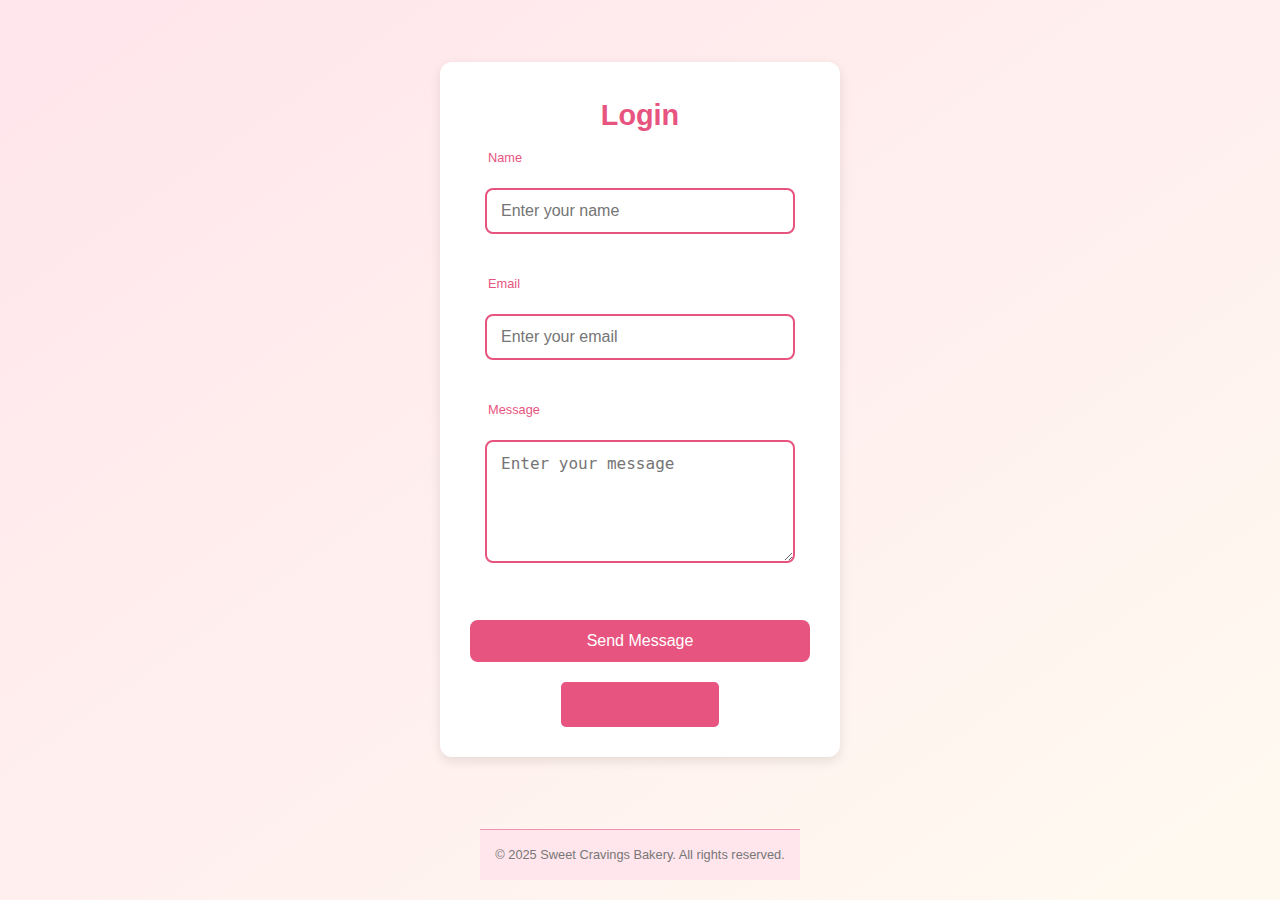
<file: Login.html>
<!DOCTYPE html>
<html lang="en">
<head>
  <meta charset="UTF-8" />
  <meta name="viewport" content="width=device-width, initial-scale=1.0"/>
  <title>Login Form</title>
  <link rel="stylesheet" href="style.css">
</head>
<body>

  <div class="container">
    <h2>Login</h2>
    <form class="contact-form">
      <div class="input-group">
        <label for="name">Name</label>
        <input type="text" id="name" placeholder="Enter your name" required>
      </div>
      <div class="input-group">
        <label for="email">Email</label>
        <input type="email" id="email" placeholder="Enter your email" required>
      </div>
      <div class="input-group">
        <label for="message">Message</label>
        <textarea id="message" rows="5" placeholder="Enter your message" required></textarea>
      </div>
      <button type="submit">Send Message</button>
    </form>

    <!-- Go Back Button -->
    <a href="index.html" class="back-btn">⬅ Back to Home</a>
  </div>
   <!-- Footer -->
  <footer>
    <p>© 2025 Sweet Cravings Bakery. All rights reserved.</p>
  </footer>
<script>
const formContainer = document.querySelector('.container');

const observer = new IntersectionObserver(entries => {
  entries.forEach(entry => {
    if (entry.isIntersecting) {
      entry.target.style.opacity = '1';
      entry.target.style.transform = 'translateY(0)';
    }
  });
}, {
  threshold: 0.1
});

observer.observe(formContainer);
</script>
</body>
</html>
</file>
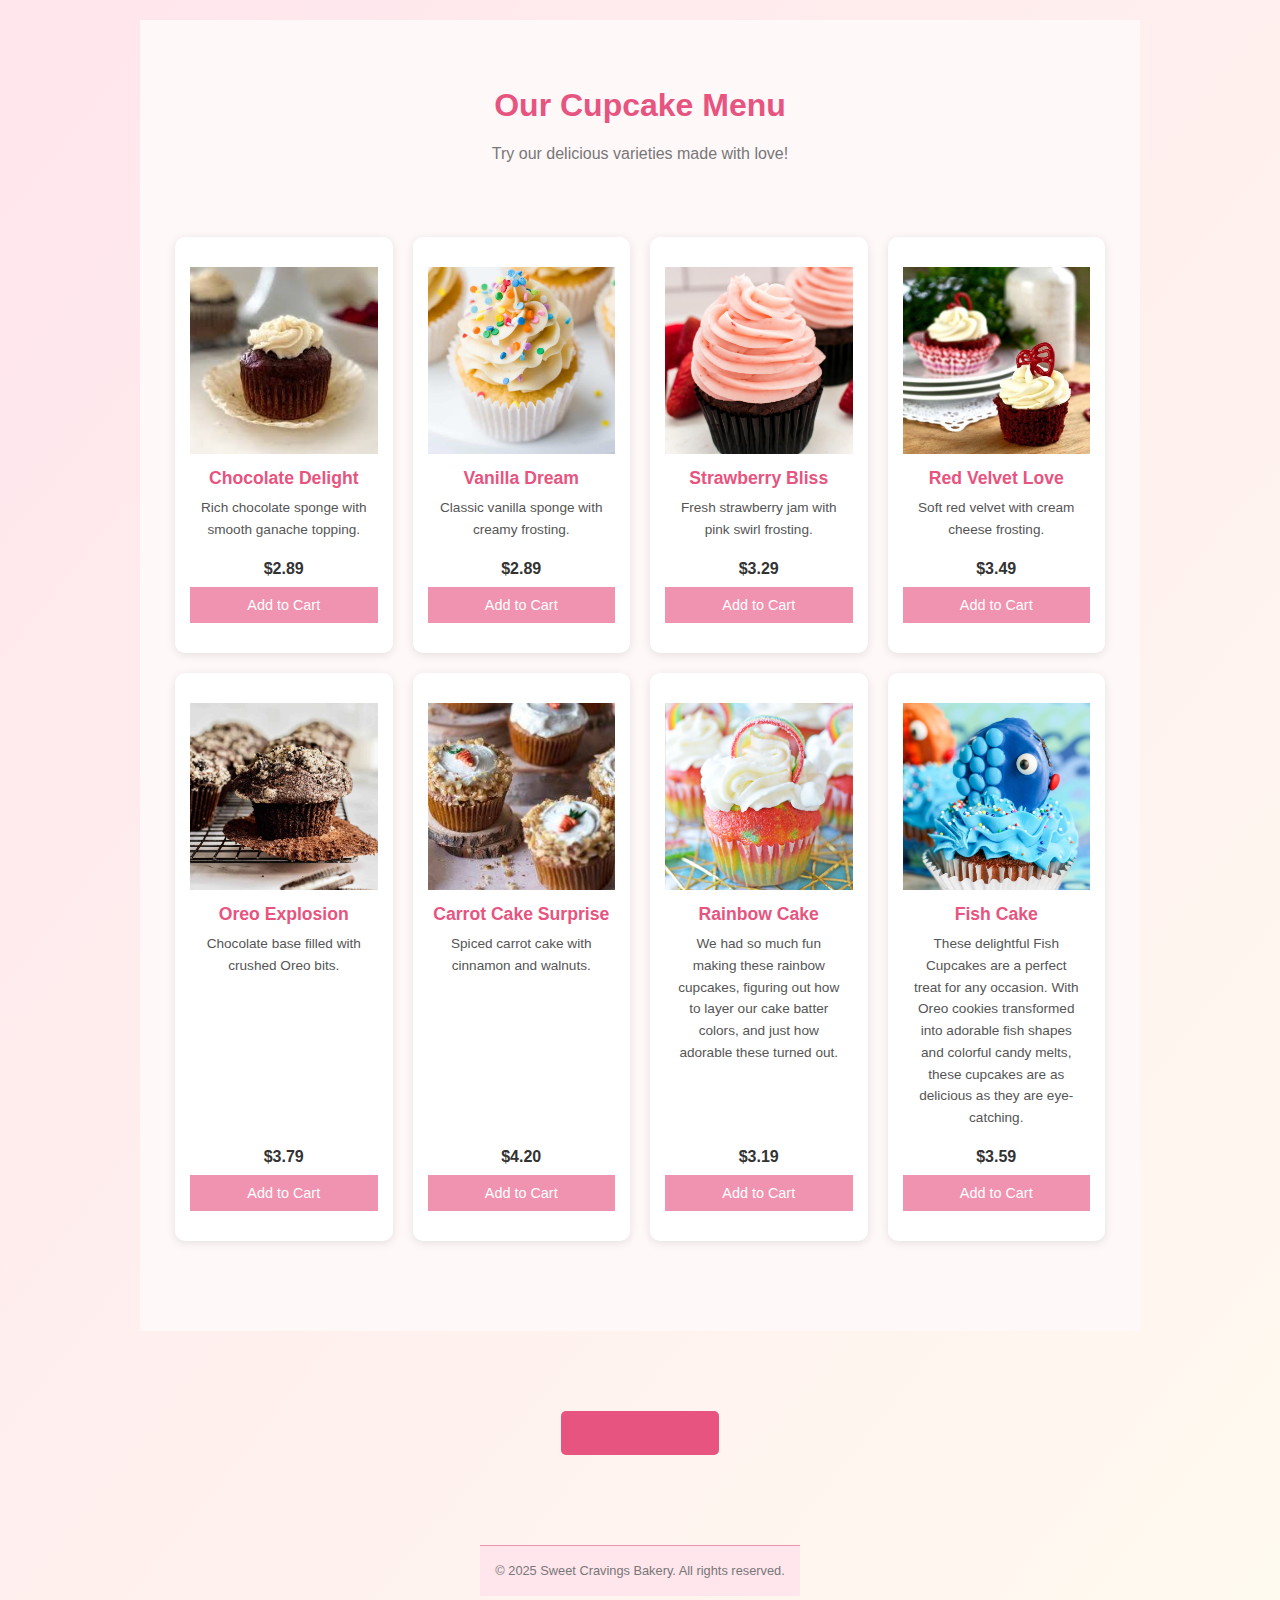
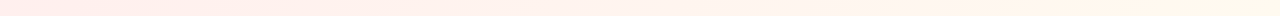
<file: Menu.html>
<!DOCTYPE html>
<html lang="en">
<head>
  <meta charset="UTF-8" />
  <meta name="viewport" content="width=device-width, initial-scale=1.0"/>
  <title>Delicious Cupcakes</title>
  <link rel="stylesheet" href="style.css" />
</head>
<body>

<!-- Menu Section -->
<section class="menu-section">
  <h2>Our Cupcake Menu</h2>
  <p class="menu-subtitle">Try our delicious varieties made with love!</p>

  <div class="menu-grid">
    <!-- Cupcake Items -->
    <div class="menu-item">
      <img src="Chocolate.jpg" alt="Chocolate Cupcake">
      <h3>Chocolate Delight</h3>
      <p>Rich chocolate sponge with smooth ganache topping.</p>
      <span class="price">$2.89</span>
      <button onclick="addToCart('Chocolate Delight')">Add to Cart</button>
    </div>

    <div class="menu-item">
      <img src="Vanilla.jpg" alt="Vanilla Cupcake">
      <h3>Vanilla Dream</h3>
      <p>Classic vanilla sponge with creamy frosting.</p>
      <span class="price">$2.89</span>
      <button onclick="addToCart('Vanilla Dream')">Add to Cart</button>
    </div>

    <div class="menu-item">
      <img src="Strawberry.jpg" alt="Strawberry Cupcake">
      <h3>Strawberry Bliss</h3>
      <p>Fresh strawberry jam with pink swirl frosting.</p>
      <span class="price">$3.29</span>
      <button onclick="addToCart('Strawberry Bliss')">Add to Cart</button>
    </div>

    <div class="menu-item">
      <img src="RV.jpg" alt="Red Velvet Cupcake">
      <h3>Red Velvet Love</h3>
      <p>Soft red velvet with cream cheese frosting.</p>
      <span class="price">$3.49</span>
      <button onclick="addToCart('Red Velvet Love')">Add to Cart</button>
    </div>

    <div class="menu-item">
      <img src="Oreo.jpg" alt="Oreo Cupcake">
      <h3>Oreo Explosion</h3>
      <p>Chocolate base filled with crushed Oreo bits.</p>
      <span class="price">$3.79</span>
      <button onclick="addToCart('Oreo Explosion')">Add to Cart</button>
    </div>

    <div class="menu-item">
      <img src="Carrot.jpg" alt="Carrot Cake Cupcake">
      <h3>Carrot Cake Surprise</h3>
      <p>Spiced carrot cake with cinnamon and walnuts.</p>
      <span class="price">$4.20</span>
      <button onclick="addToCart('Carrot Cake Surprise')">Add to Cart</button>
    </div>

    <div class="menu-item">
      <img src="Rainbow.jpg" alt="Lemon Cupcake">
      <h3>Rainbow Cake</h3>
      <p>We had so much fun making these rainbow cupcakes, figuring out how to layer our cake batter colors, and just how adorable these turned out.</p>
      <span class="price">$3.19</span>
      <button onclick="addToCart('Zesty Lemon Burst')">Add to Cart</button>
    </div>

    <div class="menu-item">
      <img src="Fish.jpg" alt="Mint Cupcake">
      <h3>Fish Cake</h3>
      <p>These delightful Fish Cupcakes are a perfect treat for any occasion. With Oreo cookies transformed into adorable fish shapes and colorful candy melts, these cupcakes are as delicious as they are eye-catching.</p>
      <span class="price">$3.59</span>
      <button onclick="addToCart('Mint Chocolate Chip')">Add to Cart</button>
    </div>
  </div>
</section>

<!-- Back Button -->
<div class="back-button-container">
  <a href="index.html" class="back-btn">⬅ Back to Home</a>
</div>
 <!-- Footer -->
  <footer>
    <p>© 2025 Sweet Cravings Bakery. All rights reserved.</p>
  </footer>

<script>
  function addToCart(itemName) {
    alert(itemName + " has been added to your cart!");
    // You can enhance this later with actual cart functionality
  }
</script>

</body>
</html>
</file>
<file: style.css>
/* Reset */
* {
  margin: 0;
  padding: 0;
  box-sizing: border-box;
}

body {
  font-family: 'Segoe UI', sans-serif;
  background: linear-gradient(to bottom right, #ffe5ec, #fffaf0);
  color: #333;
  line-height: 1.6;
  min-height: 100vh;
  display: flex;
  flex-direction: column;
  align-items: center;
  justify-content: center;
  padding: 20px;
}

a {
  text-decoration: none;
  color: inherit;
}

/* Header */
header {
  text-align: center;
  padding: 20px 15px;
  animation: fadeInDown 1s ease-in-out;
}
header 
header h1 {
  font-size: 1.8rem;
  color: #e75480;
}

header p {
  font-size: 0.9rem;
  color: #555;
}

@keyframes fadeInDown {
  from { opacity: 0; transform: translateY(-20px); }
  to { opacity: 1; transform: translateY(0); }
}

/* Navigation */
nav {
  display: flex;
  justify-content: center;
  gap: 25px;
  background: #fff0f5;
  padding: 10px 20px;
  position: sticky;
  top: 0;
  z-index: 10;
  box-shadow: 0 2px 5px rgba(0, 0, 0, 0.1);
}

.nav-link {
  color: #e75480;
  font-weight: bold;
  transition: color 0.3s ease;
}

.nav-link:hover {
  color: #c53d6b;
}

/* Sections */
section,
div {
  max-width: 1000px;
  margin: auto;
  padding: 30px 15px;
  animation: fadeInUp 1s ease-in-out;
}

@keyframes fadeInUp {
  from { opacity: 0; transform: translateY(20px); }
  to { opacity: 1; transform: translateY(0); }
}
/* Background container */
.cupcake-bg {
  position: fixed;
  top: 0;
  left: 0;
  width: 100%;
  height: 100%;
  pointer-events: none; /* So cupcakes don't block clicks */
  overflow: hidden;
  z-index: 0;
  background: linear-gradient(to bottom right, #fcefee, #fff0f6);
}

/* Cupcake styles */
.cupcake {
  position: absolute;
  width: 80px;
  opacity: 0.2;
  animation: float linear infinite;
  will-change: transform;
}

/* Individual cupcake animations */
.cupcake1 {
  top: 10%;
  left: 10%;
  animation-duration: 25s;
  animation-delay: 0s;
  animation-timing-function: linear;
}

.cupcake2 {
  top: 30%;
  left: 70%;
  animation-duration: 30s;
  animation-delay: 2s;
}

.cupcake3 {
  top: 60%;
  left: 40%;
  animation-duration: 35s;
  animation-delay: 4s;
}

.cupcake4 {
  top: 80%;
  left: 20%;
  animation-duration: 40s;
  animation-delay: 6s;
}

/* Floating Animation */
@keyframes float {
  0% {
    transform: translateY(0px) rotate(0deg);
    opacity: 0.2;
  }
  50% {
    transform: translateY(-30px) rotate(10deg);
    opacity: 0.4;
  }
  100% {
    transform: translateY(0px) rotate(-10deg);
    opacity: 0.2;
  }
}
/* Cupcake Menu */
.menu-section {
  padding: 60px 20px;
  text-align: center;
  background-color: #fff8f9;
}

.menu-section h2 {
  font-size: 2rem;
  margin-bottom: 10px;
  color: #e75480;
}

.menu-section .menu-subtitle {
  font-size: 1rem;
  color: #777;
  margin-bottom: 40px;
}

.menu-grid {
  display: grid;
  grid-template-columns: repeat(auto-fit, minmax(200px, 1fr));
  gap: 20px;
  max-width: 1200px;
  margin: 0 auto;
}

.menu-item {
  background: white;
  border-radius: 10px;
  box-shadow: 0 2px 10px rgba(0, 0, 0, 0.1);
  overflow: hidden;
  transition: transform 0.3s ease;
  display: flex;
  flex-direction: column;
  justify-content: space-between;
  height: 100%;
  text-align: center;
}

.menu-item:hover {
  transform: scale(1.02);
}

.menu-item img {
  width: 100%;
  height: auto;
}

.menu-item h3 {
  margin: 10px 0 5px;
  color: #e75480;
  font-size: 1.1rem;
}

.menu-item p {
  font-size: 0.85rem;
  color: #555;
  padding: 0 10px 10px;
  flex-grow: 1;
}

.menu-item .price {
  font-weight: bold;
  color: #333;
  display: block;
  margin: 5px 0;
}

.menu-item button {
  background-color: #f093b0;
  color: white;
  border: none;
  padding: 10px;
  width: 100%;
  font-size: 0.9rem;
  cursor: pointer;
  transition: background-color 0.3s ease;
}

.menu-item button:hover {
  background-color: #d87ba0;
}

/* Back Button */
.back-button-container {
  text-align: center;
  margin: 30px 0;
}

.back-btn {
  background: #e75480;
  color: white;
  padding: 10px 20px;
  text-decoration: none;
  border-radius: 5px;
  font-size: 1rem;
  transition: background-color 0.3s ease;
}

.back-btn:hover {
  background-color: #c73e6c;
}

/* Cart */
#cart {
  text-align: center;
}

#cart-items ul {
  list-style: none;
  padding: 0;
}

#cart-items li {
  padding: 10px;
  border-bottom: 1px solid #eee;
}

/* Contact Us */
/* Contact Box */
.contact-box {
  display: flex;
  justify-content: center;
  gap: 20px;
  flex-wrap: wrap;
  background-color: #fff0f5;
  padding: 30px;
  border-radius: 12px;
  box-shadow: 0 4px 12px rgba(0, 0, 0, 0.1);
  margin: auto;
  max-width: 900px;
  border: 1px solid #ffe5ec;
}

.contact-item {
  background: white;
  padding: 20px;
  border-radius: 10px;
  text-align: center;
  width: 250px;
  box-shadow: 0 2px 8px rgba(0, 0, 0, 0.05);
  transition: transform 0.3s ease, box-shadow 0.3s ease;
}

.contact-item h3 {
  color: #e75480;
  margin-bottom: 10px;
  font-size: 1rem;
}

.contact-item p {
  font-size: 0.95rem;
  color: #555;
  line-height: 1.5;
}

.contact-item a {
  color: #e75480;
  text-decoration: none;
}

.contact-item:hover {
  transform: translateY(-5px);
  box-shadow: 0 6px 16px rgba(0, 0, 0, 0.1);
}

/* Footer */
footer {
  background: #ffe5ec;
  text-align: center;
  padding: 15px;
  font-size: 0.8rem;
  color: #777;
  border-top: 1px solid #f093b0;
  margin-top: 30px;
}

/* Responsive */
@media (max-width: 600px) {
  nav {
    flex-direction: column;
    gap: 10px;
  }
}
/* Reset */
* {
  margin: 0;
  padding: 0;
  box-sizing: border-box;
}

body {
  font-family: 'Segoe UI', sans-serif;
  background-color: #ffe5ec; /* Light pink background */
  color: #333;
  line-height: 1.6;
  min-height: 100vh;
  display: flex;
  justify-content: center;
  align-items: center;
  padding: 20px;
}

a {
  text-decoration: none;
  color: inherit;
}

/* Container */
.container {
  background: white;
  padding: 30px;
  border-radius: 12px;
  box-shadow: 0 4px 12px rgba(0, 0, 0, 0.1);
  width: 100%;
  max-width: 400px;
  text-align: center;
  animation: fadeInUp 1s ease-in-out;
}

@keyframes fadeInUp {
  from {
    opacity: 0;
    transform: translateY(20px);
  }
  to {
    opacity: 1;
    transform: translateY(0);
  }
}

/* Heading */
.container h2 {
  font-size: 1.8rem;
  color: #e75480;
  margin-bottom: 20px;
}

/* Input Groups */
.input-group {
  position: relative;
  margin-bottom: 20px;
}

.input-group label {
  position: absolute;
  top: -10px;
  left: 12px;
  background: white;
  padding: 0 6px;
  font-size: 0.8rem;
  color: #e75480;
  pointer-events: none;
  transition: all 0.3s ease;
}

.input-group input,
.input-group textarea {
  width: 100%;
  padding: 12px 14px;
  border: 2px solid #e75480;
  border-radius: 8px;
  outline: none;
  font-size: 1rem;
  transition: border-color 0.3s ease;
}

.input-group input:focus,
.input-group textarea:focus {
  border-color: #f093b0;
  box-shadow: 0 0 8px rgba(231, 84, 128, 0.3);
}

/* Label float up on focus */
.input-group input:focus + label,
.input-group input:not(:placeholder-shown) + label,
.input-group textarea:focus + label,
.input-group textarea:not(:placeholder-shown) + label {
  top: -18px;
  left: 6px;
  font-size: 0.75rem;
  color: #d87ba0;
}

/* Submit Button */
button[type="submit"] {
  background-color: #e75480;
  color: white;
  border: none;
  padding: 12px 20px;
  width: 100%;
  font-size: 1rem;
  border-radius: 8px;
  cursor: pointer;
  transition: background-color 0.3s ease, transform 0.2s ease;
}

button[type="submit"]:hover {
  background-color: #d87ba0;
  transform: translateY(-2px);
  box-shadow: 0 4px 12px rgba(0, 0, 0, 0.1);
}

/* Back Button */
.back-btn {
  display: inline-block;
  margin-top: 20px;
  color: #e75480;
  text-decoration: none;
  font-weight: bold;
  font-size: 0.95rem;
  transition: color 0.3s ease;
}

.back-btn:hover {
  color: #c53d6b;
}
</file>
